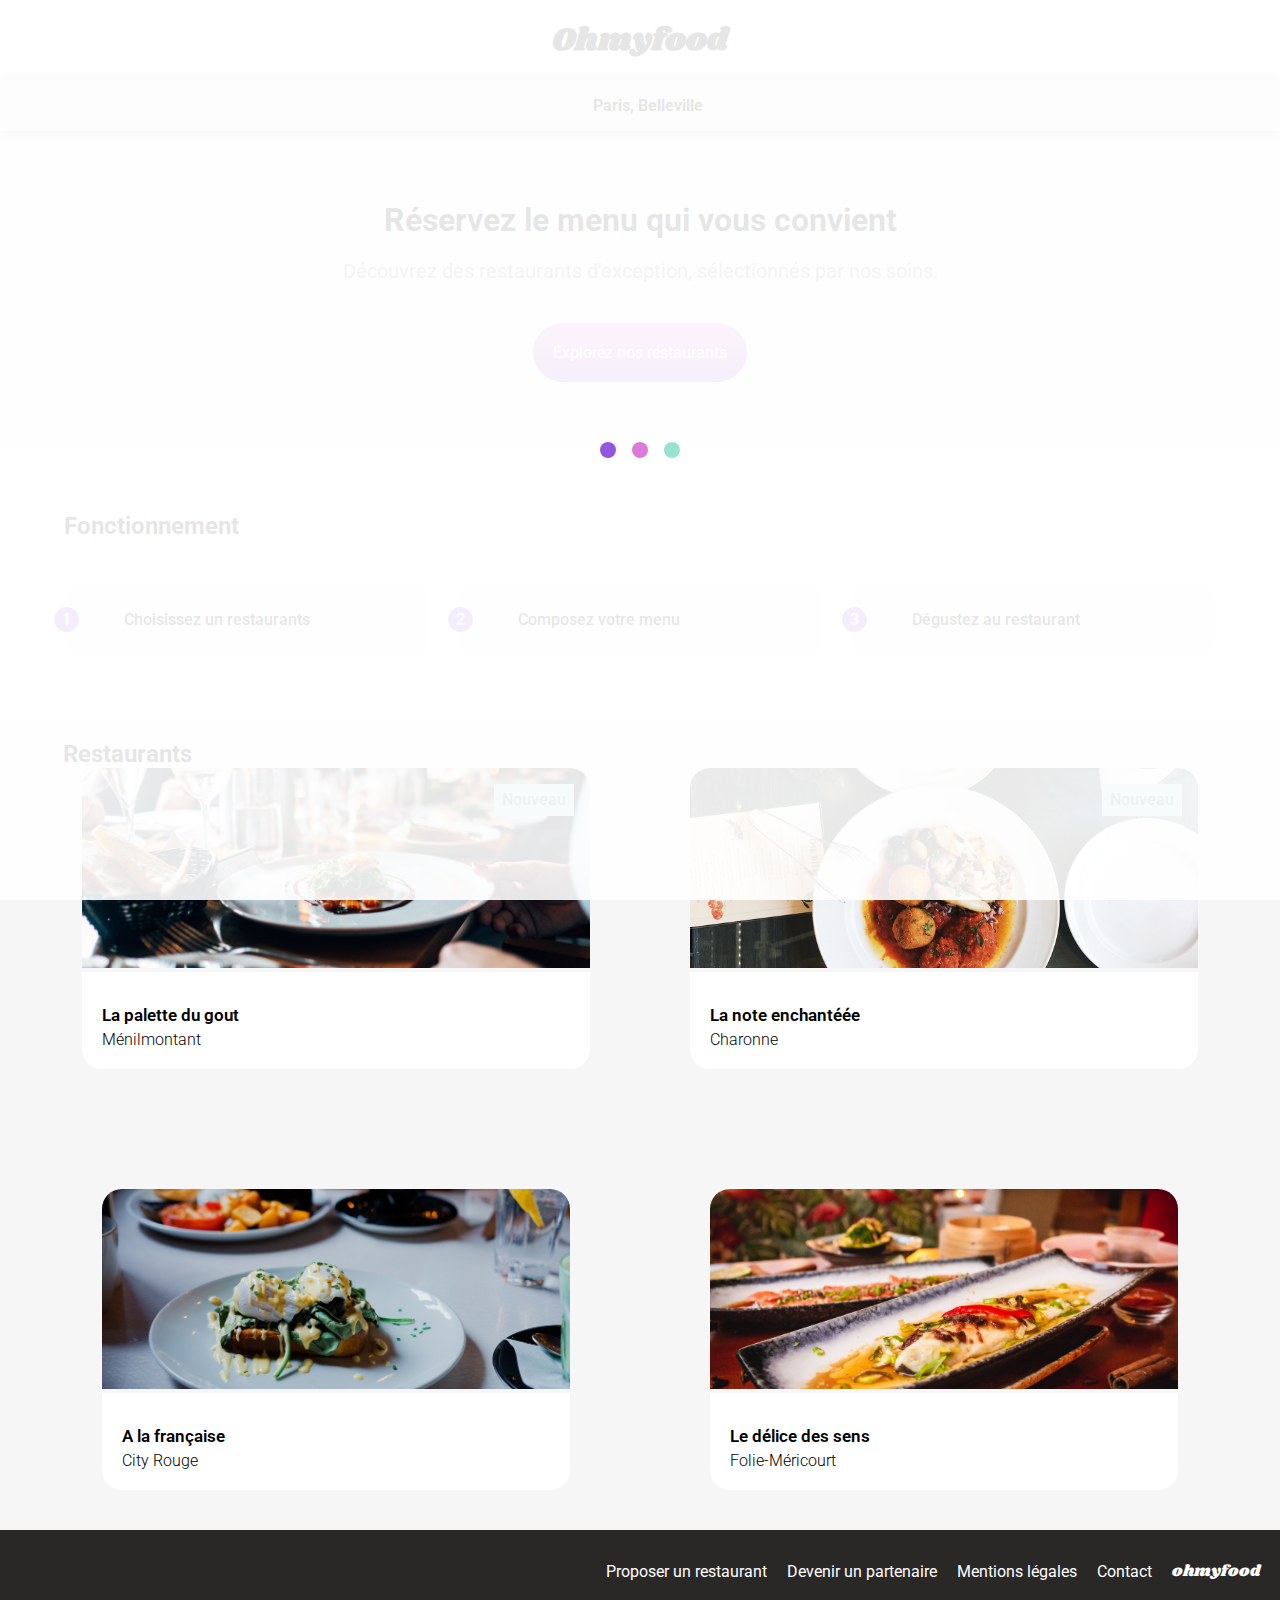
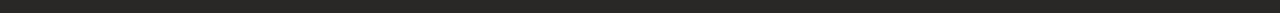
<file: index.html>
<!DOCTYPE html>
<html lang="en">
  <head>
    <meta charset="UTF-8" />
    <meta name="viewport" content="width=device-width, initial-scale=1.0" />
    <title>Document</title>
    <link rel="stylesheet" href="./dart-sass/src/sass/style.css" />
    <link
      rel="stylesheet"
      href="https://cdnjs.cloudflare.com/ajax/libs/font-awesome/6.2.1/css/all.min.css"
      integrity="sha512-MV7K8+y+gLIBoVD59lQIYicR65iaqukzvf/nwasF0nqhPay5w/9lJmVM2hMDcnK1OnMGCdVK+iQrJ7lzPJQd1w=="
      crossorigin="anonymous"
      referrerpolicy="no-referrer"
    />
  </head>

  <body>
    <div class="loader">
      <div class="loader_itemContainer">
        <div class="loader_item loader_item_1"></div>
        <div class="loader_item loader_item_2"></div>
        <div class="loader_item loader_item_3"></div>
      </div>
    </div>

    <div class="main-container">
      <!-- Header -->
      <header class="header">
        <h1 class="header_title">Ohmyfood</h1>
      </header>

      <main>
        <div class="search-bar">
          <i class="fa-lg fa-solid fa-location-dot"></i>
          <p>Paris, Belleville</p>
        </div>
        <!-- Section "food" -->
        <section class="food">
          <h2 class="food_title">Réservez le menu qui vous convient</h2>
          <p>
            Découvrez des restaurants d'exception, sélectionnés par nos soins.
          </p>
          <a class="food_button" href="#restaurant">Explorez nos restaurants</a>
        </section>

        <!--Section"fonctionnement"-->
        <section class="fonctionnement">
          <div>
            <h2>Fonctionnement</h2>
            <div class="fonctionnement_position">
              <div class="fonctionnement_button">
                <div class="fonctionnement_number">
                  <p>1</p>
                </div>
                <div class="fonctionnement_circle">
                  <i
                    class="fonctionnement_icon fa-solid fa-mobile-screen-button"
                  ></i
                  >Choisissez un restaurants
                </div>
              </div>
              <div class="fonctionnement_button">
                <div class="fonctionnement_number">
                  <p>2</p>
                </div>
                <div class="fonctionnement_circle">
                  <i class="fonctionnement_icon fa-solid fa-list-ul"></i
                  >Composez votre menu
                </div>
              </div>
              <div class="fonctionnement_button">
                <div class="fonctionnement_number">
                  <p>3</p>
                </div>
                <div class="fonctionnement_circle">
                  <i class="fonctionnement_icon fa-solid fa-store"></i>Dégustez
                  au restaurant
                </div>
              </div>
            </div>
          </div>
        </section>

        <!--Section "restaurants"-->
        <section class="restaurant" id="restaurant">
          <h2>Restaurants</h2>
          <div class="restaurant_cards">
            <a href="./la%20palette%20du%20goût.html">
              <div class="restaurant_new">
                <span class="restaurant_text">Nouveau</span>
                <img
                  src="./Images/Images-et-textes-Ohmyfood/images/restaurants/jay-wennington-N_Y88TWmGwA-unsplash.jpg"
                  alt="assiete saumon"
                  class="restaurant_cards-size"
                />
                <div class="restaurant_footer-card">
                  <div class="restaurant_footer-text">
                    <h3 class="restaurant_card-title">La palette du gout</h3>
                    <p class="restaurant_card-text">Ménilmontant</p>
                  </div>
                  <div class="restaurant_icons">
                    <i class="fa-regular fa-heart my-heart-empty"></i>
                    <i class="fa-solid fa-heart my-heart-full"></i>
                  </div>
                </div>
              </div>
            </a>
            <a href="./la%20note%20enchantée.html">
              <div class="restaurant_new">
                <span class="restaurant_text">Nouveau</span>
                <img
                  src="./Images/Images-et-textes-Ohmyfood/images/restaurants/stil-u2Lp8tXIcjw-unsplash.jpg"
                  alt="assiete pomme de terre"
                  class="restaurant_cards-size"
                />
                <div class="restaurant_footer-card">
                  <div class="restaurant_footer-text">
                    <h3 class="restaurant_card-title">La note enchantéée</h3>
                    <p class="restaurant_card-text">Charonne</p>
                  </div>
                  <div class="restaurant_icons">
                    <i class="fa-regular fa-heart my-heart-empty"></i>
                    <i class="fa-solid fa-heart my-heart-full"></i>
                  </div>
                </div>
              </div>
            </a>
            <a href="A%20la%20française.html">
              <div class="restaurant">
                <img
                  src="./Images/Images-et-textes-Ohmyfood/images/restaurants/toa-heftiba-DQKerTsQwi0-unsplash.jpg"
                  alt="assiete saumon"
                  class="restaurant_cards-size"
                />
                <div class="restaurant_footer-card">
                  <div class="restaurant_footer-text">
                    <h3 class="restaurant_card-title">A la française</h3>
                    <p class="restaurant_card-text">City Rouge</p>
                  </div>
                  <div class="restaurant_icons">
                    <i class="fa-regular fa-heart my-heart-empty"></i>
                    <i class="fa-solid fa-heart my-heart-full"></i>
                  </div>
                </div>
              </div>
            </a>
            <a href="./le%20délice%20des%20sens.html">
              <div class="restaurant">
                <img
                  src="./Images/Images-et-textes-Ohmyfood/images/restaurants/louis-hansel-shotsoflouis-qNBGVyOCY8Q-unsplash.jpg"
                  alt="assiete saumon"
                  class="restaurant_cards-size"
                />
                <div class="restaurant_footer-card">
                  <div class="restaurant_footer-text">
                    <h3 class="restaurant_card-title">Le délice des sens</h3>
                    <p class="restaurant_card-text">Folie-Méricourt</p>
                  </div>
                  <div class="restaurant_icons">
                    <i class="fa-regular fa-heart my-heart-empty"></i>
                    <i class="fa-solid fa-heart my-heart-full"></i>
                  </div>
                </div>
              </div>
            </a>
          </div>
        </section>
      </main>

      <!--Footer-->
      <footer>
        <div class="footerlist">
          <div class="reverse">
            <div>
              <p class="footerfood">ohmyfood</p>
            </div>
          </div>
          <div class="reverseElements">
            <div>
              <p><i class="fa-solid fa-utensils"></i> Proposer un restaurant</p>
            </div>
            <div>
              <p><i class="fas fa-hands-helping"></i> Devenir un partenaire</p>
            </div>
            <div>
              <p>Mentions légales</p>
            </div>
            <div>
              <p>Contact</p>
            </div>
          </div>
        </div>
      </footer>
    </div>
  </body>
</html>
</file>
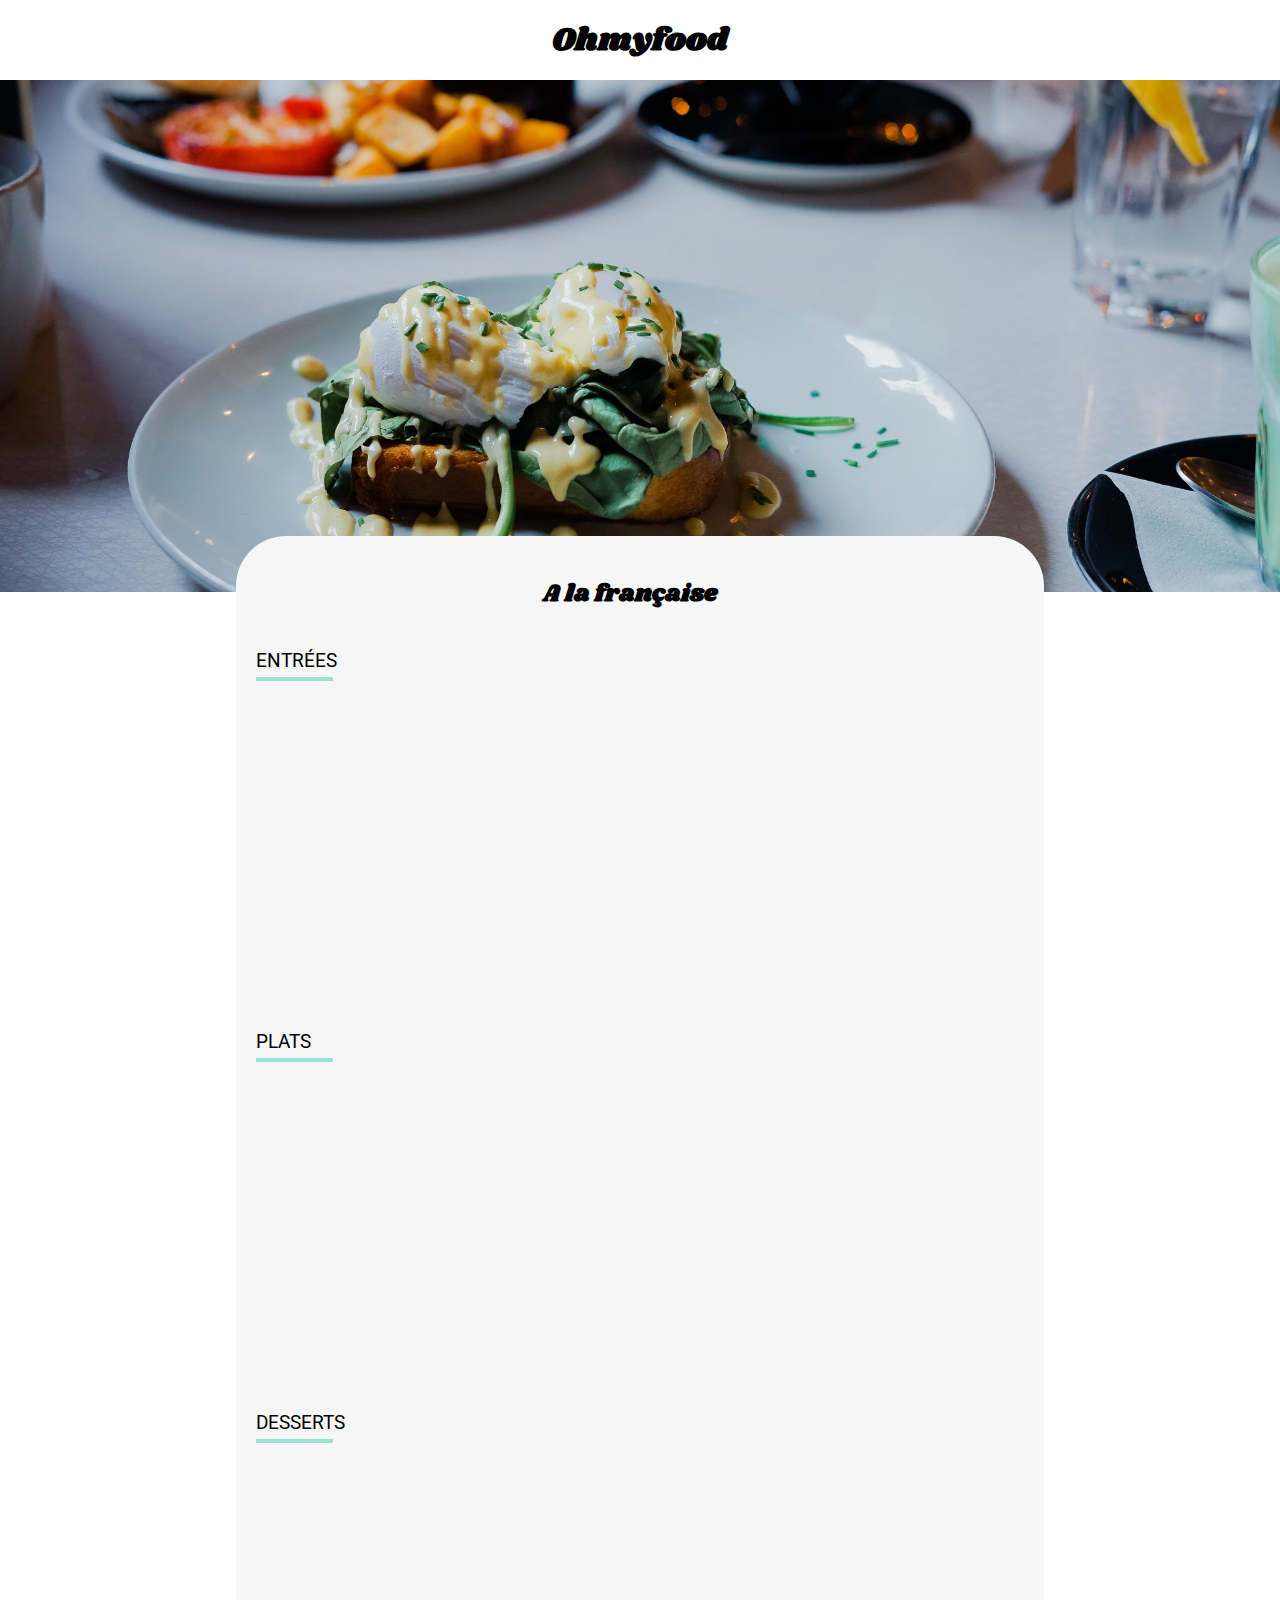
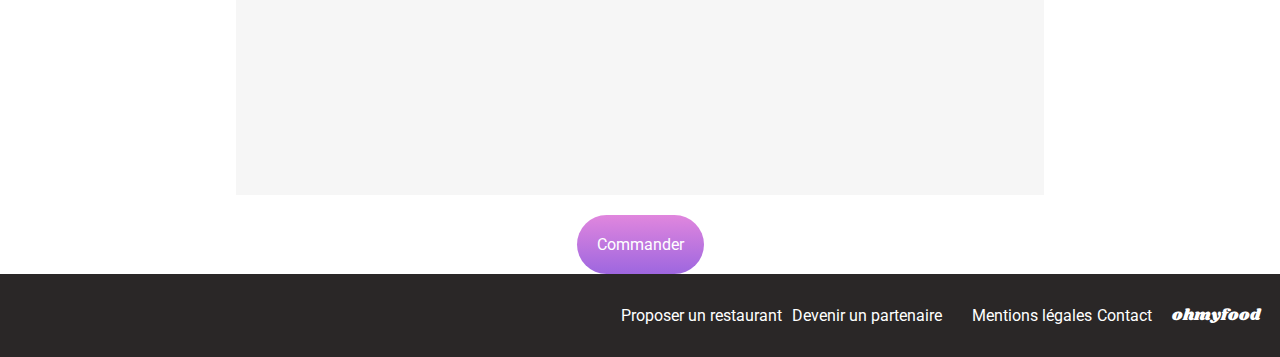
<file: A la française.html>
<!DOCTYPE html>
<html lang="en">
  <head>
    <meta charset="UTF-8" />
    <meta name="viewport" content="width=device-width, initial-scale=1.0" />
    <title>Document</title>
    <link rel="stylesheet" href="./dart-sass/src/sass/style.css" />
    <link
      rel="stylesheet"
      href="https://cdnjs.cloudflare.com/ajax/libs/font-awesome/6.2.1/css/all.min.css"
      integrity="sha512-MV7K8+y+gLIBoVD59lQIYicR65iaqukzvf/nwasF0nqhPay5w/9lJmVM2hMDcnK1OnMGCdVK+iQrJ7lzPJQd1w=="
      crossorigin="anonymous"
      referrerpolicy="no-referrer"
    />
  </head>

  <body>
    <!-- Header -->
    <header class="header header_backArrow">
      <a href="./index.html"><i class="fas fa-arrow-left header_arrow"></i></a>
      <h1 class="header_title">Ohmyfood</h1>
    </header>
    <img
      class="menu_img"
      src="Images/Images-et-textes-Ohmyfood/images/restaurants/toa-heftiba-DQKerTsQwi0-unsplash.jpg"
      alt=""
    />

    <main class="main">
      <section class="menu">
        <div class="menu_background">
          <div class="menu_header">
            <h2 class="menu_title">A la française</h2>
            <div class="restaurant_icons">
              <i class="fa-regular fa-heart my-heart-empty"></i>
              <i class="fa-solid fa-heart my-heart-full"></i>
            </div>
          </div>

          <!-- Section "ENTREES" -->
          <section class="menu_entrees">
            <h3 class="menu_entrees_title">Entrées</h3>
            <div class="menu_card delay-0">
              <div class="menu_card-text">
                <h4>Tartare de poulpe acidulé</h4>
                <p>Aux zestes d'orange</p>
              </div>
              <p>25€</p>
              <div class="menu_card_item_confirmation">
                <div class="menu_card_item_wrapIcon">
                  <i class="menu_card_item_icon fas fa-check"></i>
                </div>
              </div>
            </div>
            <div class="menu_card delay-1">
              <div class="menu_card-text">
                <h4>Velouté de légumes d'antan</h4>
                <p>Carottes, panais, topinambour</p>
              </div>
              <p>35€</p>
              <div class="menu_card_item_confirmation">
                <div class="menu_card_item_wrapIcon">
                  <i class="menu_card_item_icon fas fa-check"></i>
                </div>
              </div>
            </div>
            <div class="menu_card delay-2">
              <div class="menu_card-text">
                <h4>Soupe à l'oignon</h4>
                <p>Revisitée</p>
              </div>
              <p>40€</p>
              <div class="menu_card_item_confirmation">
                <div class="menu_card_item_wrapIcon">
                  <i class="menu_card_item_icon fas fa-check"></i>
                </div>
              </div>
            </div>
          </section>

          <!-- Section "PLATS" -->
          <section class="menu_entrees">
            <h3 class="menu_entrees_title">PLATS</h3>
            <div class="menu_card delay-3">
              <div class="menu_card-text">
                <h4>Coquilles Saint Jacques</h4>
                <p>Accompagnées d'une purée de panais</p>
              </div>
              <p>40€</p>
              <div class="menu_card_item_confirmation">
                <div class="menu_card_item_wrapIcon">
                  <i class="menu_card_item_icon fas fa-check"></i>
                </div>
              </div>
            </div>
            <div class="menu_card delay-4">
              <div class="menu_card-text">
                <h4>Magret de canard</h4>
                <p>Et parmentier de pommes de terre</p>
              </div>
              <p>35€</p>
              <div class="menu_card_item_confirmation">
                <div class="menu_card_item_wrapIcon">
                  <i class="menu_card_item_icon fas fa-check"></i>
                </div>
              </div>
            </div>
            <div class="menu_card delay-5">
              <div class="menu_card-text">
                <h4>Pigeonneau d'Ille-et-Vilaine</h4>
                <p>Sur son lit de gnocchis aux légumes</p>
              </div>
              <p>44€</p>
              <div class="menu_card_item_confirmation">
                <div class="menu_card_item_wrapIcon">
                  <i class="menu_card_item_icon fas fa-check"></i>
                </div>
              </div>
            </div>
          </section>

          <!-- Section "DESSERTS" -->
          <section class="menu_entrees">
            <h3 class="menu_entrees_title">DESSERTS</h3>
            <div class="menu_card delay-6">
              <div class="menu_card-text">
                <h4>Pétales de violettes glacés</h4>
                <p>Et purée de noisettes</p>
              </div>
              <p>18€</p>
              <div class="menu_card_item_confirmation">
                <div class="menu_card_item_wrapIcon">
                  <i class="menu_card_item_icon fas fa-check"></i>
                </div>
              </div>
            </div>
            <div class="menu_card delay-7">
              <div class="menu_card-text">
                <h4>Fondant au chocolat</h4>
                <p>Revsité</p>
              </div>
              <p>22€</p>
              <div class="menu_card_item_confirmation">
                <div class="menu_card_item_wrapIcon">
                  <i class="menu_card_item_icon fas fa-check"></i>
                </div>
              </div>
            </div>
            <div class="menu_card delay-8">
              <div class="menu_card-text">
                <h4>Millefeuille croustillant</h4>
                <p>Myrtilles et pâte d'amande</p>
              </div>
              <p>23€</p>
              <div class="menu_card_item_confirmation">
                <div class="menu_card_item_wrapIcon">
                  <i class="menu_card_item_icon fas fa-check"></i>
                </div>
              </div>
            </div>
          </section>
        </div>
      </section>
      <div class="button_restaurant">
        <a class="food_button" href="#">Commander</a>
      </div>
    </main>

    <!--Footer-->
    <footer>
      <div class="footerlist">
        <article>
          <p class="footerfood">ohmyfood</p>
        </article>
        <div class="footerreverse">
          <div class="footerrestaurant">
            <article class="footerespace">
              <i class="fa-solid fa-utensils"></i>
              <p>Proposer un restaurant</p>
            </article>
            <article class="footerespace">
              <i class="fas fa-hands-helping"></i>
              <p>Devenir un partenaire</p>
            </article>
          </div>
          <div class="footerrestaurant">
            <article class="footerespace">
              <p>Mentions légales</p>
            </article>
            <article class="footerespace">
              <p>Contact</p>
            </article>
          </div>
        </div>
      </div>
    </footer>
  </body>
</html>
</file>
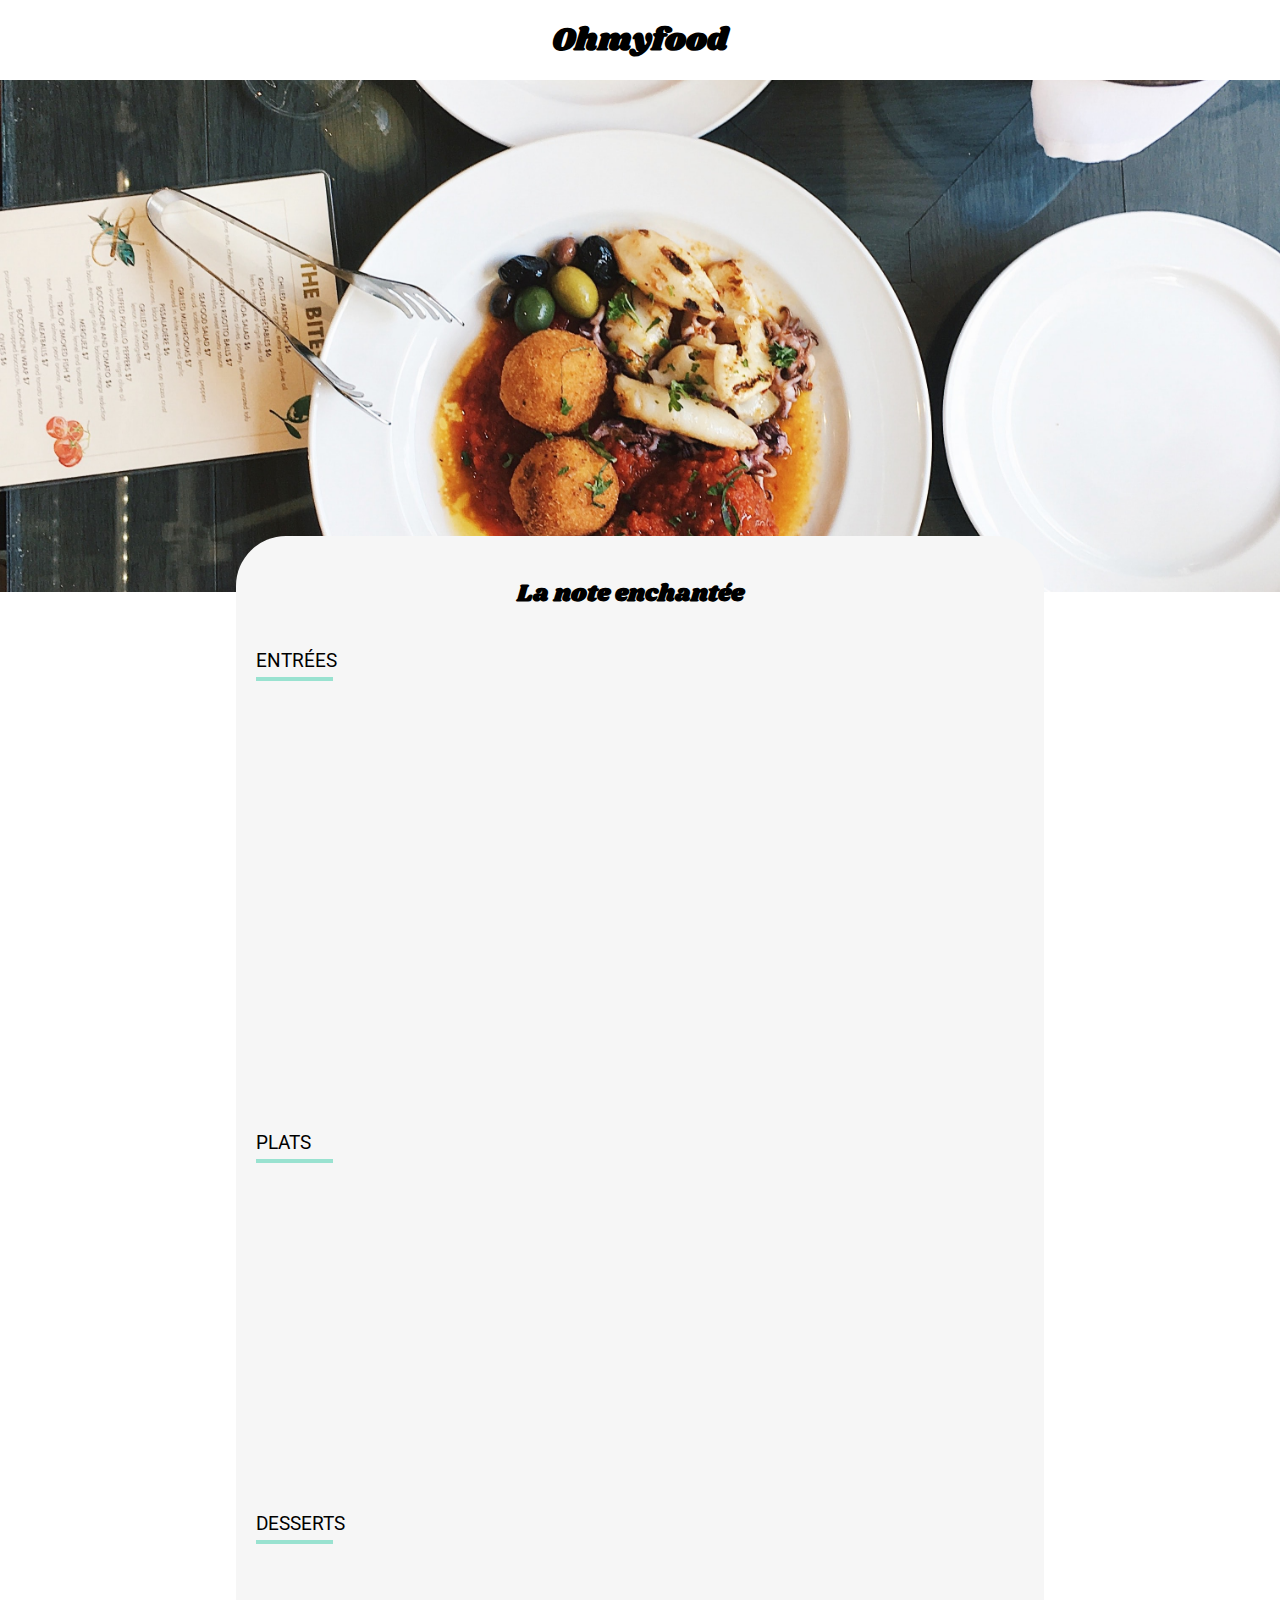
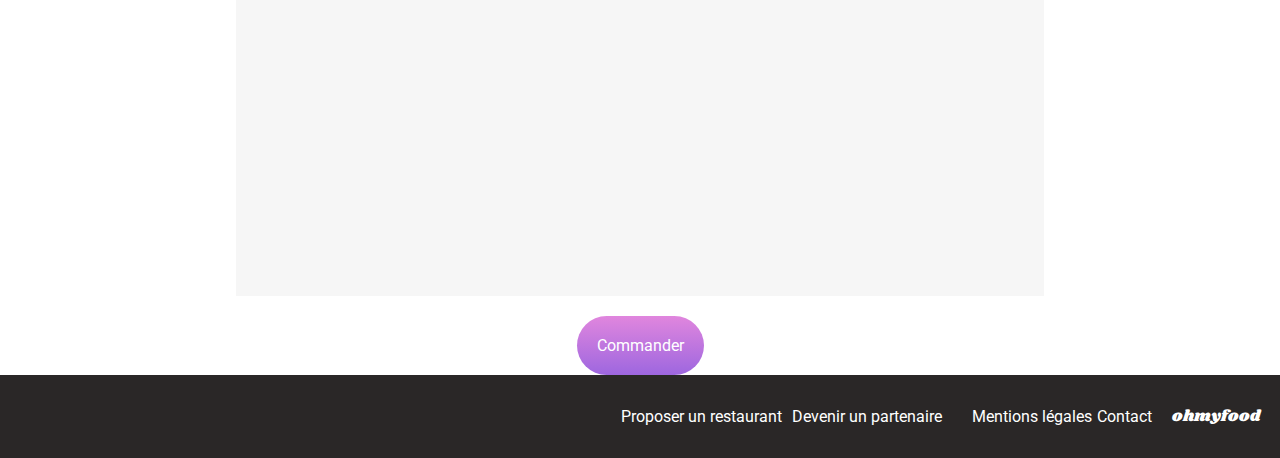
<file: la note enchantée.html>
<!DOCTYPE html>
<html lang="en">
  <head>
    <meta charset="UTF-8" />
    <meta name="viewport" content="width=device-width, initial-scale=1.0" />
    <title>Document</title>
    <link rel="stylesheet" href="./dart-sass/src/sass/style.css" />
    <link
      rel="stylesheet"
      href="https://cdnjs.cloudflare.com/ajax/libs/font-awesome/6.2.1/css/all.min.css"
      integrity="sha512-MV7K8+y+gLIBoVD59lQIYicR65iaqukzvf/nwasF0nqhPay5w/9lJmVM2hMDcnK1OnMGCdVK+iQrJ7lzPJQd1w=="
      crossorigin="anonymous"
      referrerpolicy="no-referrer"
    />
  </head>

  <body>
    <!-- Header -->
    <header class="header header_backArrow">
      <a href="./index.html"><i class="fas fa-arrow-left header_arrow"></i></a>
      <h1 class="header_title">Ohmyfood</h1>
    </header>
    <img
      class="menu_img"
      src="Images/Images-et-textes-Ohmyfood/images/restaurants/stil-u2Lp8tXIcjw-unsplash.jpg"
      alt=""
    />

    <main class="main">
      <section class="menu">
        <div class="menu_background">
          <div class="menu_header">
            <h2 class="menu_title">La note enchantée</h2>
            <div class="restaurant_icons">
              <i class="fa-regular fa-heart my-heart-empty"></i>
              <i class="fa-solid fa-heart my-heart-full"></i>
            </div>
          </div>

          <!-- Section "ENTREES" -->
          <section class="menu_entrees">
            <h3 class="menu_entrees_title">Entrées</h3>
            <div class="menu_card delay-0">
              <div class="menu_card-text">
                <h4>Ravioles de foies gras</h4>
                <p>Accompagnées de leur crème à la truffe</p>
              </div>
              <p>25€</p>
              <div class="menu_card_item_confirmation">
                <div class="menu_card_item_wrapIcon">
                  <i class="menu_card_item_icon fas fa-check"></i>
                </div>
              </div>
            </div>
            <div class="menu_card delay-1">
              <div class="menu_card-text">
                <h4>Caviar osciètre</h4>
                <p>Sur blini à la farine de blé noir</p>
              </div>
              <p>35€</p>
              <div class="menu_card_item_confirmation">
                <div class="menu_card_item_wrapIcon">
                  <i class="menu_card_item_icon fas fa-check"></i>
                </div>
              </div>
            </div>
            <div class="menu_card delay-2">
              <div class="menu_card-text">
                <h4>Homard et espuma de potiron</h4>
                <p>Marinés aux zestes d'orange</p>
              </div>
              <p>20€</p>
              <div class="menu_card_item_confirmation">
                <div class="menu_card_item_wrapIcon">
                  <i class="menu_card_item_icon fas fa-check"></i>
                </div>
              </div>
            </div>
            <div class="menu_card delay-0">
              <div class="menu_card-text">
                <h4>Foie gras de canard cuit entier</h4>
                <p>Confiture de figue et paisn tosté</p>
              </div>
              <p>35€</p>
              <div class="menu_card_item_confirmation">
                <div class="menu_card_item_wrapIcon">
                  <i class="menu_card_item_icon fas fa-check"></i>
                </div>
              </div>
            </div>
          </section>

          <!-- Section "PLATS" -->
          <section class="menu_entrees">
            <h3 class="menu_entrees_title">PLATS</h3>
            <div class="menu_card delay-3">
              <div class="menu_card-text">
                <h4>Noix de coquiles Saint Jacques</h4>
                <p>Sur lit de purée de céléri-rave</p>
              </div>
              <p>40€</p>
              <div class="menu_card_item_confirmation">
                <div class="menu_card_item_wrapIcon">
                  <i class="menu_card_item_icon fas fa-check"></i>
                </div>
              </div>
            </div>
            <div class="menu_card delay-4">
              <div class="menu_card-text">
                <h4>Langoustine pôelée</h4>
                <p>Purée de patate douce</p>
              </div>
              <p>35€</p>
              <div class="menu_card_item_confirmation">
                <div class="menu_card_item_wrapIcon">
                  <i class="menu_card_item_icon fas fa-check"></i>
                </div>
              </div>
            </div>
            <div class="menu_card delay-5">
              <div class="menu_card-text">
                <h4>Mijoté de queue de boeuf</h4>
                <p>Et riz sauvage aux zestes de citron</p>
              </div>
              <p>45€</p>
              <div class="menu_card_item_confirmation">
                <div class="menu_card_item_wrapIcon">
                  <i class="menu_card_item_icon fas fa-check"></i>
                </div>
              </div>
            </div>
          </section>

          <!-- Section "DESSERTS" -->
          <section class="menu_entrees">
            <h3 class="menu_entrees_title">DESSERTS</h3>
            <div class="menu_card delay-6">
              <div class="menu_card-text">
                <h4>Macarron noisette et chocolat</h4>
                <p>Glace au caramel brun et sel de Guérande</p>
              </div>
              <p>18€</p>
              <div class="menu_card_item_confirmation">
                <div class="menu_card_item_wrapIcon">
                  <i class="menu_card_item_icon fas fa-check"></i>
                </div>
              </div>
            </div>
            <div class="menu_card delay-7">
              <div class="menu_card-text">
                <h4>Baba au rhu revisité</h4>
                <p>Avec son colis de citron</p>
              </div>
              <p>22€</p>
              <div class="menu_card_item_confirmation">
                <div class="menu_card_item_wrapIcon">
                  <i class="menu_card_item_icon fas fa-check"></i>
                </div>
              </div>
            </div>
            <div class="menu_card delay-8">
              <div class="menu_card-text">
                <h4>Tarte au citron meringuée</h4>
                <p>Déstructurée</p>
              </div>
              <p>23€</p>
              <div class="menu_card_item_confirmation">
                <div class="menu_card_item_wrapIcon">
                  <i class="menu_card_item_icon fas fa-check"></i>
                </div>
              </div>
            </div>
          </section>
        </div>
      </section>
      <div class="button_restaurant">
        <a class="food_button" href="#">Commander</a>
      </div>
    </main>

    <!--Footer-->
    <footer>
      <div class="footerlist">
        <article>
          <p class="footerfood">ohmyfood</p>
        </article>
        <div class="footerreverse">
          <div class="footerrestaurant">
            <article class="footerespace">
              <i class="fa-solid fa-utensils"></i>
              <p>Proposer un restaurant</p>
            </article>
            <article class="footerespace">
              <i class="fas fa-hands-helping"></i>
              <p>Devenir un partenaire</p>
            </article>
          </div>
          <div class="footerrestaurant">
            <article class="footerespace">
              <p>Mentions légales</p>
            </article>
            <article class="footerespace">
              <p>Contact</p>
            </article>
          </div>
        </div>
      </div>
    </footer>
  </body>
</html>
</file>
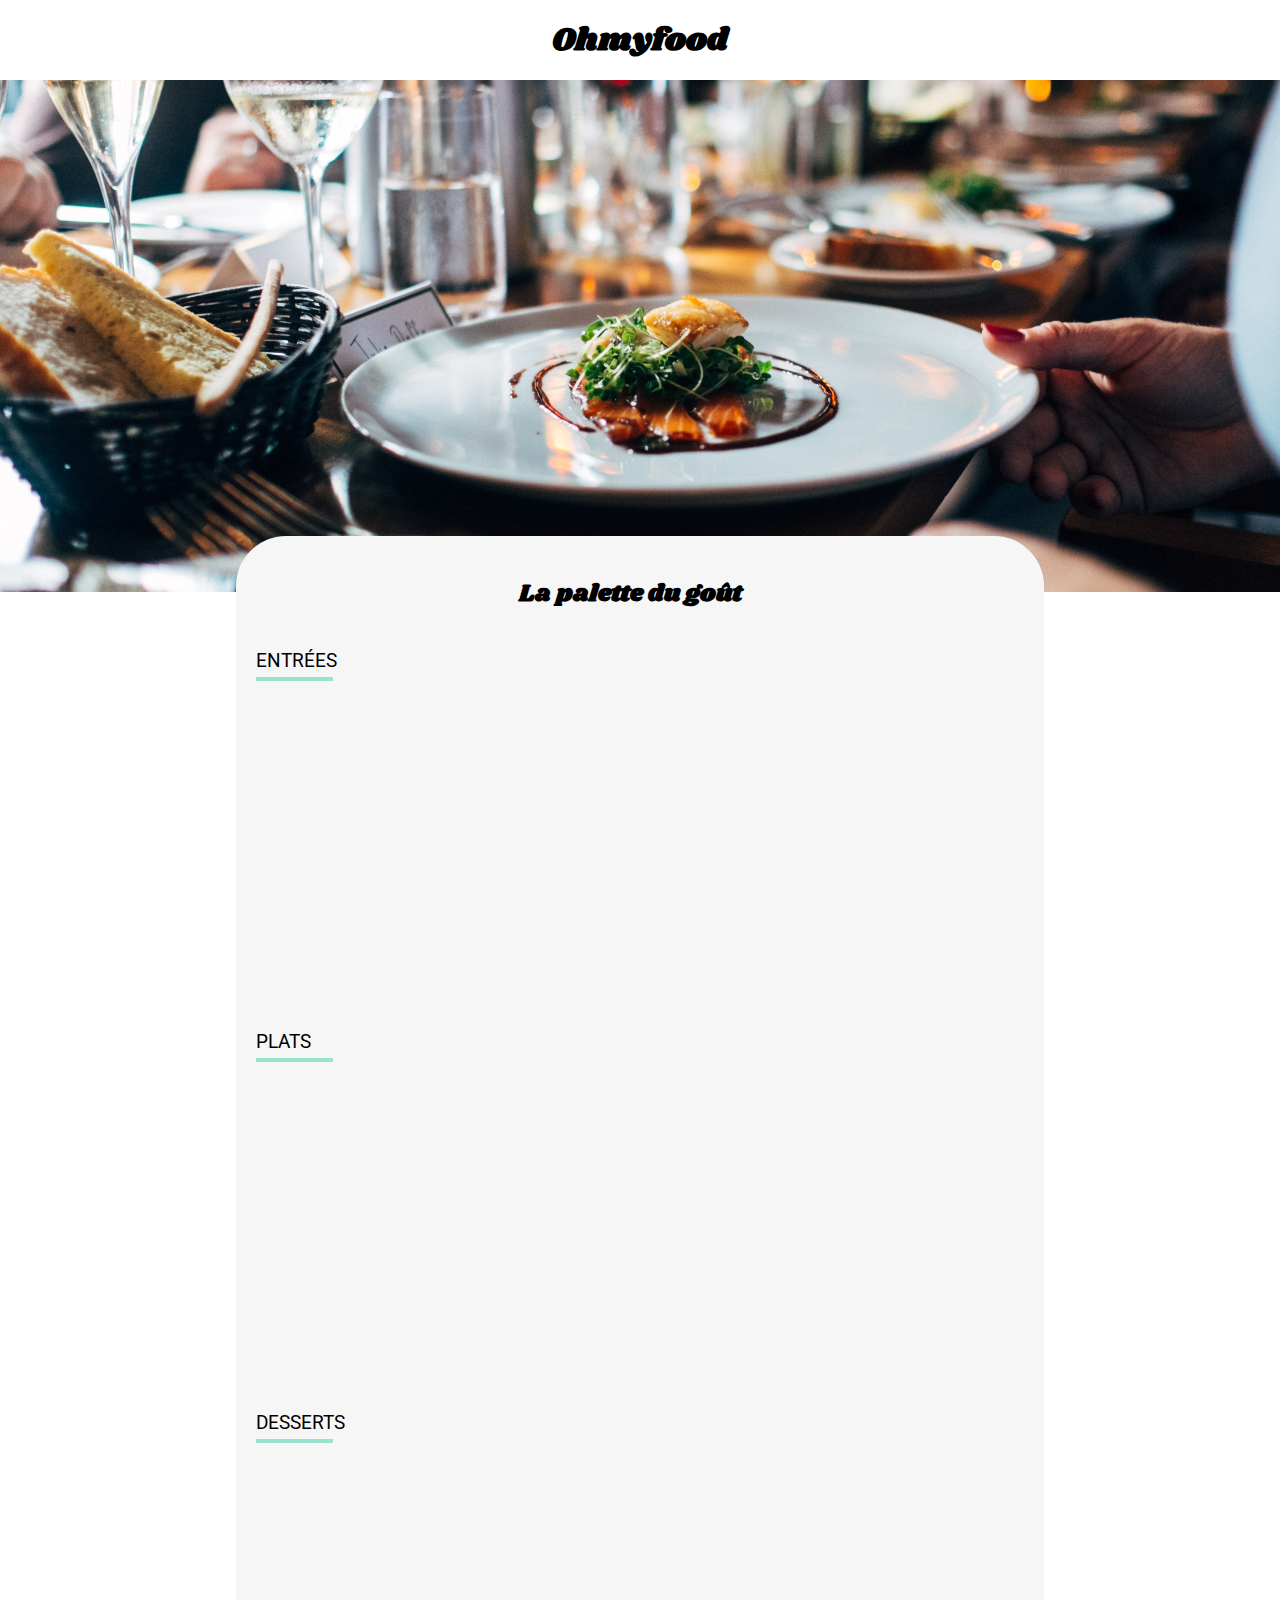
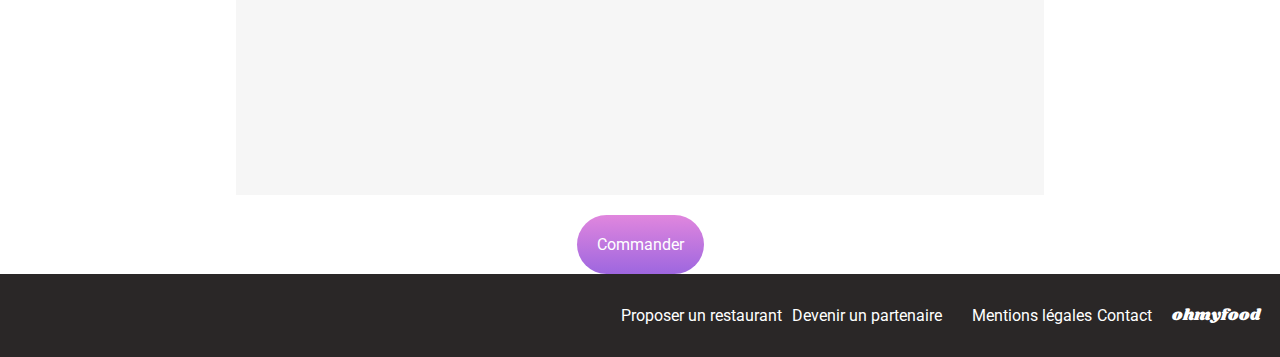
<file: la palette du goût.html>
<!DOCTYPE html>
<html lang="en">
  <head>
    <meta charset="UTF-8" />
    <meta name="viewport" content="width=device-width, initial-scale=1.0" />
    <title>Document</title>
    <link rel="stylesheet" href="./dart-sass/src/sass/style.css" />
    <link
      rel="stylesheet"
      href="https://cdnjs.cloudflare.com/ajax/libs/font-awesome/6.2.1/css/all.min.css"
      integrity="sha512-MV7K8+y+gLIBoVD59lQIYicR65iaqukzvf/nwasF0nqhPay5w/9lJmVM2hMDcnK1OnMGCdVK+iQrJ7lzPJQd1w=="
      crossorigin="anonymous"
      referrerpolicy="no-referrer"
    />
  </head>

  <body>
    <!-- Header -->
    <header class="header header_backArrow">
      <a href="./index.html"><i class="fas fa-arrow-left header_arrow"></i></a>
      <h1 class="header_title">Ohmyfood</h1>
    </header>
    <img
      class="menu_img"
      src="Images/Images-et-textes-Ohmyfood/images/restaurants/jay-wennington-N_Y88TWmGwA-unsplash.jpg"
      alt=""
    />

    <main class="main">
      <section class="menu">
        <div class="menu_background">
          <div class="menu_header">
            <h2 class="menu_title">La palette du goût</h2>
            <div class="restaurant_icons">
              <i class="fa-regular fa-heart my-heart-empty"></i>
              <i class="fa-solid fa-heart my-heart-full"></i>
            </div>
          </div>

          <!-- Section "ENTREES" -->
          <section class="menu_entrees">
            <h3 class="menu_entrees_title">Entrées</h3>
            <div class="menu_card delay-0">
              <div class="menu_card-text">
                <h4>Fricassé d'escagorts</h4>
                <p>Au piment d'Espelette</p>
              </div>
              <p>25€</p>
              <div class="menu_card_item_confirmation">
                <div class="menu_card_item_wrapIcon">
                  <i class="menu_card_item_icon fas fa-check"></i>
                </div>
              </div>
            </div>
            <div class="menu_card delay-1">
              <div class="menu_card-text">
                <h4>Foie gras de canard mi-cuit</h4>
                <p>Et ses copeaux detruffe noire</p>
              </div>
              <p>35€</p>
              <div class="menu_card_item_confirmation">
                <div class="menu_card_item_wrapIcon">
                  <i class="menu_card_item_icon fas fa-check"></i>
                </div>
              </div>
            </div>
            <div class="menu_card delay-2">
              <div class="menu_card-text">
                <h4>Oeuf au plat</h4>
                <p>Assaisonné à la truffe sur lit de caviar</p>
              </div>
              <p>20€</p>
              <div class="menu_card_item_confirmation">
                <div class="menu_card_item_wrapIcon">
                  <i class="menu_card_item_icon fas fa-check"></i>
                </div>
              </div>
            </div>
          </section>

          <!-- Section "PLATS" -->
          <section class="menu_entrees">
            <h3 class="menu_entrees_title">PLATS</h3>
            <div class="menu_card delay-3">
              <div class="menu_card-text">
                <h4>Filet de boeuf aux herbes</h4>
                <p>Accompagné de sa ribambelles de légumes</p>
              </div>
              <p>40€</p>
              <div class="menu_card_item_confirmation">
                <div class="menu_card_item_wrapIcon">
                  <i class="menu_card_item_icon fas fa-check"></i>
                </div>
              </div>
            </div>
            <div class="menu_card delay-4">
              <div class="menu_card-text">
                <h4>Parmentier de queue de boeuf</h4>
                <p>A la truffe noire sur sa purée de panais</p>
              </div>
              <p>35€</p>
              <div class="menu_card_item_confirmation">
                <div class="menu_card_item_wrapIcon">
                  <i class="menu_card_item_icon fas fa-check"></i>
                </div>
              </div>
            </div>
            <div class="menu_card delay-5">
              <div class="menu_card-text">
                <h4>Filet de turbot</h4>
                <p>Aux agrumes</p>
              </div>
              <p>44€</p>
              <div class="menu_card_item_confirmation">
                <div class="menu_card_item_wrapIcon">
                  <i class="menu_card_item_icon fas fa-check"></i>
                </div>
              </div>
            </div>
          </section>

          <!-- Section "DESSERTS" -->
          <section class="menu_entrees">
            <h3 class="menu_entrees_title">DESSERTS</h3>
            <div class="menu_card delay-6">
              <div class="menu_card-text">
                <h4>Paris-Brest</h4>
                <p>Revisité</p>
              </div>
              <p>18€</p>
              <div class="menu_card_item_confirmation">
                <div class="menu_card_item_wrapIcon">
                  <i class="menu_card_item_icon fas fa-check"></i>
                </div>
              </div>
            </div>
            <div class="menu_card delay-7">
              <div class="menu_card-text">
                <h4>Macaron au chocolat d'exception</h4>
                <p>Et glace à la vanille de Madagascar</p>
              </div>
              <p>22€</p>
              <div class="menu_card_item_confirmation">
                <div class="menu_card_item_wrapIcon">
                  <i class="menu_card_item_icon fas fa-check"></i>
                </div>
              </div>
            </div>
            <div class="menu_card delay-8">
              <div class="menu_card-text">
                <h4>Mousse au chocolat</h4>
                <p>Au piment d'Espelette et à la truffe noire</p>
              </div>
              <p>23€</p>
              <div class="menu_card_item_confirmation">
                <div class="menu_card_item_wrapIcon">
                  <i class="menu_card_item_icon fas fa-check"></i>
                </div>
              </div>
            </div>
          </section>
        </div>
      </section>
      <div class="button_restaurant">
        <a class="food_button" href="#">Commander</a>
      </div>
    </main>

    <!--Footer-->
    <footer>
      <div class="footerlist">
        <article>
          <p class="footerfood">ohmyfood</p>
        </article>
        <div class="footerreverse">
          <div class="footerrestaurant">
            <article class="footerespace">
              <i class="fa-solid fa-utensils"></i>
              <p>Proposer un restaurant</p>
            </article>
            <article class="footerespace">
              <i class="fas fa-hands-helping"></i>
              <p>Devenir un partenaire</p>
            </article>
          </div>
          <div class="footerrestaurant">
            <article class="footerespace">
              <p>Mentions légales</p>
            </article>
            <article class="footerespace">
              <p>Contact</p>
            </article>
          </div>
        </div>
      </div>
    </footer>
  </body>
</html>
</file>
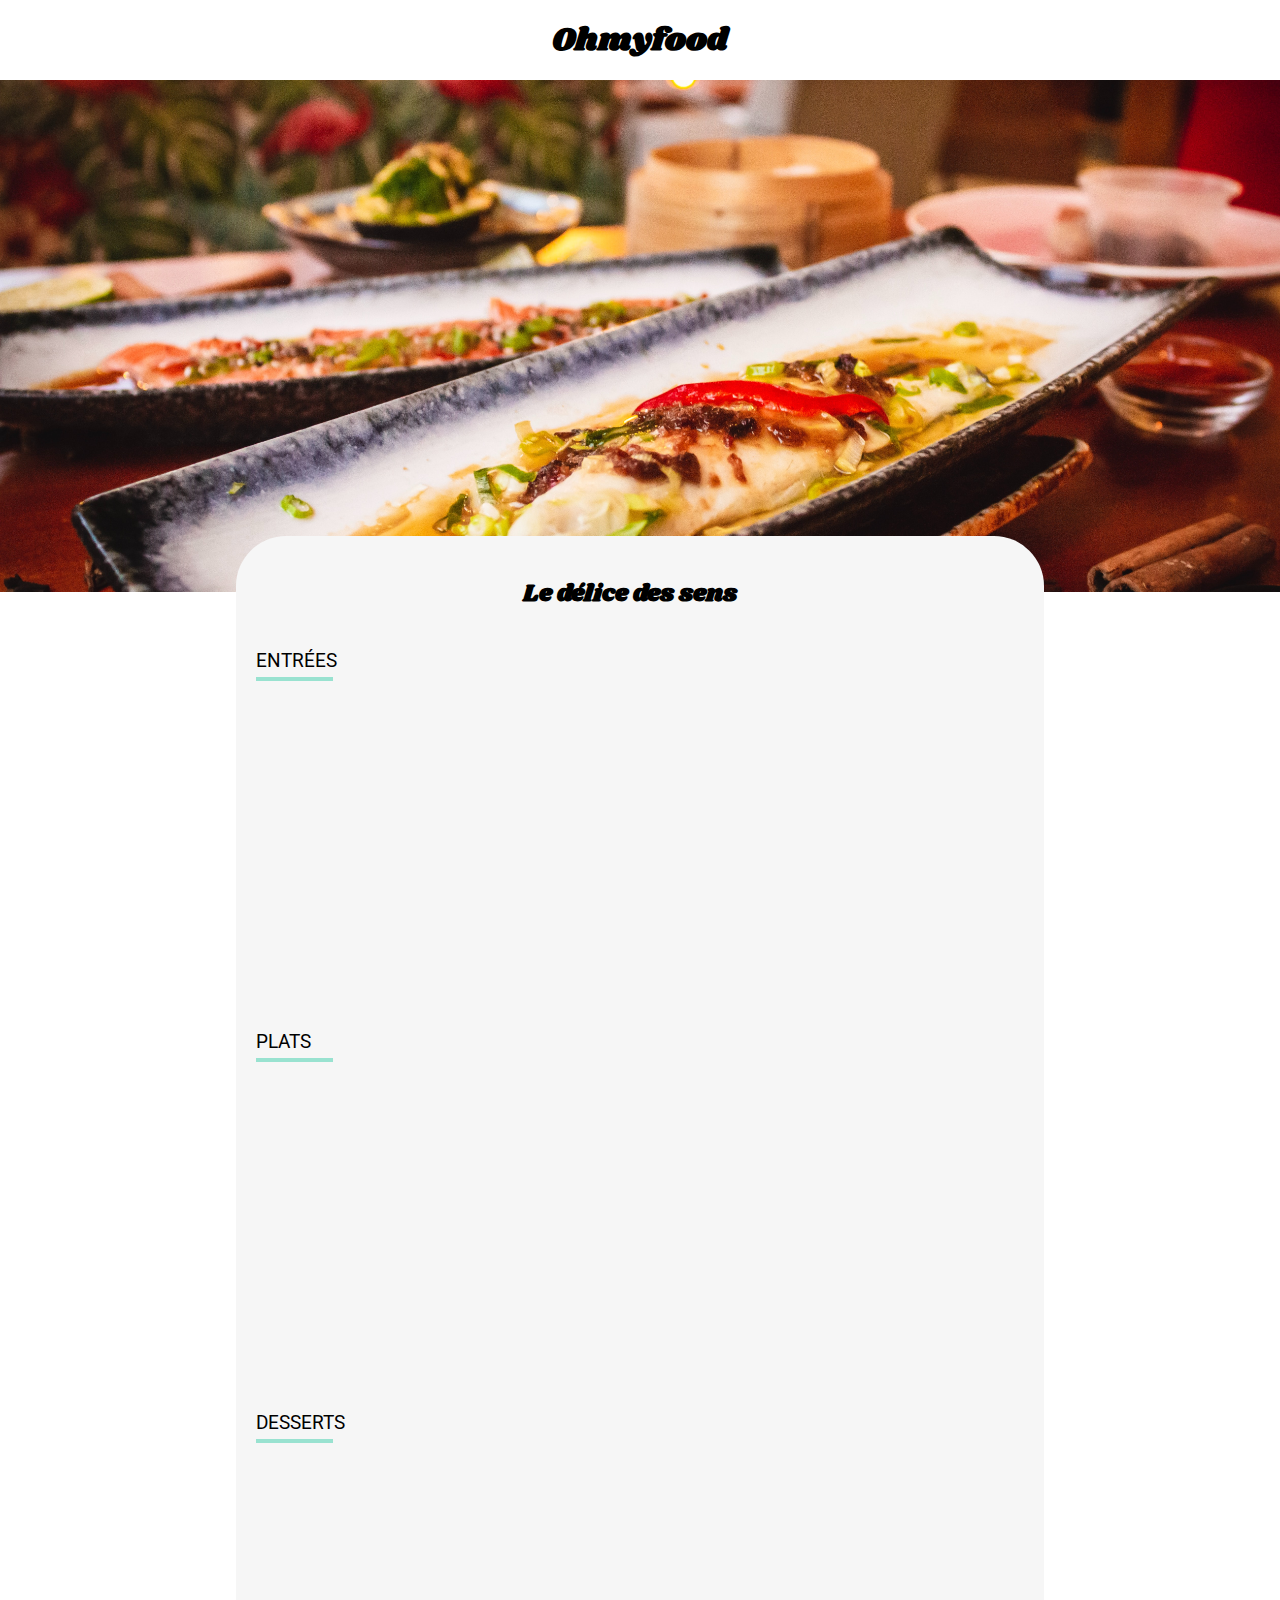
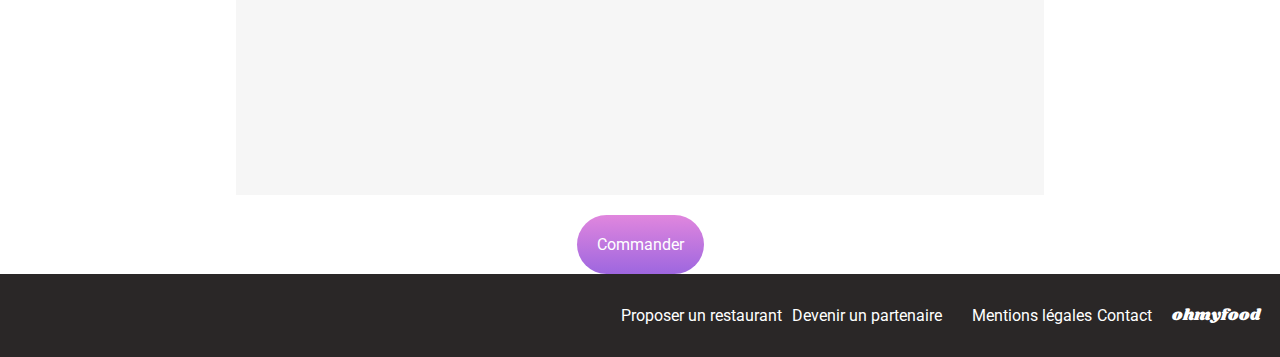
<file: le délice des sens.html>
<!DOCTYPE html>
<html lang="en">
  <head>
    <meta charset="UTF-8" />
    <meta name="viewport" content="width=device-width, initial-scale=1.0" />
    <title>Document</title>
    <link rel="stylesheet" href="./dart-sass/src/sass/style.css" />
    <link
      rel="stylesheet"
      href="https://cdnjs.cloudflare.com/ajax/libs/font-awesome/6.2.1/css/all.min.css"
      integrity="sha512-MV7K8+y+gLIBoVD59lQIYicR65iaqukzvf/nwasF0nqhPay5w/9lJmVM2hMDcnK1OnMGCdVK+iQrJ7lzPJQd1w=="
      crossorigin="anonymous"
      referrerpolicy="no-referrer"
    />
  </head>

  <body>
    <!-- Header -->
    <header class="header header_backArrow">
      <a href="./index.html"><i class="fas fa-arrow-left header_arrow"></i></a>
      <h1 class="header_title">Ohmyfood</h1>
    </header>
    <img
      class="menu_img"
      src="Images/Images-et-textes-Ohmyfood/images/restaurants/louis-hansel-shotsoflouis-qNBGVyOCY8Q-unsplash.jpg"
      alt=""
    />

    <main class="main">
      <section class="menu">
        <div class="menu_background">
          <div class="menu_header">
            <h2 class="menu_title">Le délice des sens</h2>
            <div class="restaurant_icons">
              <i class="fa-regular fa-heart my-heart-empty"></i>
              <i class="fa-solid fa-heart my-heart-full"></i>
            </div>
          </div>

          <!-- Section "ENTREES" -->
          <section class="menu_entrees">
            <h3 class="menu_entrees_title">Entrées</h3>
            <div class="menu_card delay-0">
              <div class="menu_card-text">
                <h4>Tartare de thon</h4>
                <p>Assaisonné au yuzu</p>
              </div>
              <p>25€</p>
              <div class="menu_card_item_confirmation">
                <div class="menu_card_item_wrapIcon">
                  <i class="menu_card_item_icon fas fa-check"></i>
                </div>
              </div>
            </div>
            <div class="menu_card delay-1">
              <div class="menu_card-text">
                <h4>Bouché de homard croustillant</h4>
                <p>Et sa farandole de petit légumes</p>
              </div>
              <p>35€</p>
              <div class="menu_card_item_confirmation">
                <div class="menu_card_item_wrapIcon">
                  <i class="menu_card_item_icon fas fa-check"></i>
                </div>
              </div>
            </div>
            <div class="menu_card delay-2">
              <div class="menu_card-text">
                <h4>Poulet rôti aux herbes de Province</h4>
                <p>Et sa crême de truffe</p>
              </div>
              <p>40€</p>
              <div class="menu_card_item_confirmation">
                <div class="menu_card_item_wrapIcon">
                  <i class="menu_card_item_icon fas fa-check"></i>
                </div>
              </div>
            </div>
          </section>

          <!-- Section "PLATS" -->
          <section class="menu_entrees">
            <h3 class="menu_entrees_title">PLATS</h3>
            <div class="menu_card delay-3">
              <div class="menu_card-text">
                <h4>Poulet rôti aux herbes de Province</h4>
                <p>Et sa crême de truffe</p>
              </div>
              <p>40€</p>
              <div class="menu_card_item_confirmation">
                <div class="menu_card_item_wrapIcon">
                  <i class="menu_card_item_icon fas fa-check"></i>
                </div>
              </div>
            </div>
            <div class="menu_card delay-4">
              <div class="menu_card-text">
                <h4>Langoustine rôtie</h4>
                <p>Et ses légumes de saison</p>
              </div>
              <p>35€</p>
              <div class="menu_card_item_confirmation">
                <div class="menu_card_item_wrapIcon">
                  <i class="menu_card_item_icon fas fa-check"></i>
                </div>
              </div>
            </div>
            <div class="menu_card delay-5">
              <div class="menu_card-text">
                <h4>Côte de boeuf Angus</h4>
                <p>Et sa purée de panais</p>
              </div>
              <p>44€</p>
              <div class="menu_card_item_confirmation">
                <div class="menu_card_item_wrapIcon">
                  <i class="menu_card_item_icon fas fa-check"></i>
                </div>
              </div>
            </div>
          </section>

          <!-- Section "DESSERTS" -->
          <section class="menu_entrees">
            <h3 class="menu_entrees_title">DESSERTS</h3>
            <div class="menu_card delay-6">
              <div class="menu_card-text">
                <h4>Farandole de deserts</h4>
                <p>Du chef</p>
              </div>
              <p>18€</p>
              <div class="menu_card_item_confirmation">
                <div class="menu_card_item_wrapIcon">
                  <i class="menu_card_item_icon fas fa-check"></i>
                </div>
              </div>
            </div>
            <div class="menu_card delay-7">
              <div class="menu_card-text">
                <h4>Crème brûlée</h4>
                <p>Revsitée</p>
              </div>
              <p>22€</p>
              <div class="menu_card_item_confirmation">
                <div class="menu_card_item_wrapIcon">
                  <i class="menu_card_item_icon fas fa-check"></i>
                </div>
              </div>
            </div>
            <div class="menu_card delay-8">
              <div class="menu_card-text">
                <h4>Tiramisu</h4>
                <p>A la noisette</p>
              </div>
              <p>23€</p>
              <div class="menu_card_item_confirmation">
                <div class="menu_card_item_wrapIcon">
                  <i class="menu_card_item_icon fas fa-check"></i>
                </div>
              </div>
            </div>
          </section>
        </div>
      </section>
      <div class="button_restaurant">
        <a class="food_button" href="#">Commander</a>
      </div>
    </main>

    <!--Footer-->
    <footer>
      <div class="footerlist">
        <article>
          <p class="footerfood">ohmyfood</p>
        </article>
        <div class="footerreverse">
          <div class="footerrestaurant">
            <article class="footerespace">
              <i class="fa-solid fa-utensils"></i>
              <p>Proposer un restaurant</p>
            </article>
            <article class="footerespace">
              <i class="fas fa-hands-helping"></i>
              <p>Devenir un partenaire</p>
            </article>
          </div>
          <div class="footerrestaurant">
            <article class="footerespace">
              <p>Mentions légales</p>
            </article>
            <article class="footerespace">
              <p>Contact</p>
            </article>
          </div>
        </div>
      </div>
    </footer>
  </body>
</html>
</file>
<file: dart-sass/src/sass/style.css>
@import url("https://fonts.googleapis.com/css2?family=Roboto:wght@100;300;400;500;700;900&family=Shrikhand&display=swap");
.button_restaurant {
  display: flex;
  width: 100%;
  justify-content: center;
}

.header_backArrow {
  position: relative;
}
.header_arrow {
  position: absolute;
  left: 8px;
  height: 8px;
  width: 8px;
  top: 50%;
  color: black;
}

.menu {
  padding: 20px;
  border-radius: 50px 50px 0 0;
  margin-top: -60px;
  z-index: 1;
  position: relative;
  background-color: #f6f6f6;
}
@media (min-width: 768px) {
  .menu {
    max-width: 60%;
    margin: -60px auto 0 auto;
  }
}
.menu_img {
  max-width: 100%;
  max-height: 32rem;
  width: 100%;
  -o-object-fit: cover;
     object-fit: cover;
}
.menu_title {
  font-family: "Shrikhand", "cursive";
  flex: 1;
}
@media (min-width: 768px) {
  .menu_title {
    flex: none;
  }
}
.menu_header {
  display: flex;
  align-items: center;
}
@media (min-width: 768px) {
  .menu_header {
    justify-content: center;
    gap: 20px;
  }
}
.menu_card {
  display: flex;
  background-color: white;
  padding: 15px;
  border-radius: 15px;
  animation: itemAppear 0.6s;
  animation-timing-function: cubic-bezier(0.5, 1.58, 0.34, 0.82);
  animation-fill-mode: both;
  transform: scale(0);
  overflow: hidden;
}
.menu_card-text {
  display: flex;
  flex-direction: column;
  gap: 5px;
  flex: 1;
  overflow: hidden;
  white-space: nowrap;
}
.menu_card-text h4, .menu_card-text p {
  margin: 0;
  white-space: nowrap;
  text-overflow: ellipsis;
  overflow: hidden;
}
.menu_card_item_confirmation {
  background-color: #99E2D0;
  margin: -1rem -5rem -1rem 1rem;
  width: 4rem;
  display: flex;
  align-items: center;
  justify-content: center;
  transition-duration: 0.5s;
}
.menu_card:hover .menu_card_item_confirmation {
  margin-right: -1rem;
}
.menu_card_item_wrapIcon {
  height: 1.6rem;
  width: 1.6rem;
  background-color: white;
  display: flex;
  align-items: center;
  justify-content: center;
  border-radius: 100px;
  transition-duration: 0.5s;
}
.menu_card_item_icon {
  color: #99E2D0;
}
.menu_entrees {
  display: flex;
  flex-direction: column;
  gap: 20px;
  margin-bottom: 10px;
}
.menu_entrees_title {
  text-transform: uppercase;
  font-weight: normal;
}
.menu_entrees_title::after {
  content: "";
  display: block;
  width: 10%;
  height: 4px;
  background-color: #99E2D0;
  margin-top: 5px;
}

.delay-0 {
  animation-delay: 0s;
}

.delay-1 {
  animation-delay: 0.1s;
}

.delay-2 {
  animation-delay: 0.2s;
}

.delay-3 {
  animation-delay: 0.3s;
}

.delay-4 {
  animation-delay: 0.4s;
}

.delay-5 {
  animation-delay: 0.5s;
}

.delay-6 {
  animation-delay: 0.6s;
}

.delay-7 {
  animation-delay: 0.7s;
}

.delay-8 {
  animation-delay: 0.8s;
}

.delay-9 {
  animation-delay: 0.9s;
}

@keyframes loader {
  100% {
    opacity: 0;
    z-index: -10;
  }
}
@keyframes jump {
  0% {
    transform: translateY(0);
  }
  25% {
    transform: translateY(0.5rem);
  }
  75% {
    transform: translateY(-0.5rem);
  }
  100% {
    transform: translateY(0);
  }
}
@keyframes itemAppear {
  0% {
    transform: scale(0);
  }
  100% {
    transform: scale(1);
  }
}
body {
  background-color: white;
  margin: 0;
  font-family: "Roboto", sans-serif;
}

/* Header */
.header {
  display: flex;
  justify-content: center;
  align-items: center;
  height: 80px;
}
.header_title {
  font-size: 32px;
  margin: 0;
  font-family: "Shrikhand", "cursive";
}

.search-bar {
  display: flex;
  position: relative;
  z-index: 2;
  justify-content: center;
  align-items: center;
  gap: 1rem;
  background-color: #e7e7e7;
  width: 100%;
  box-shadow: 0 0 15px rgba(0, 0, 0, 0.5);
  font-weight: bold;
}

/* Section "food" */
.food {
  display: flex;
  justify-content: center;
  align-items: center;
  flex-direction: column;
  padding: 70px 30px;
  text-align: center;
  background-color: #f6f6f6;
}
.food p {
  font-size: 20px;
  color: gray;
}
.food_title {
  font-size: 32px;
  margin: 0;
}
.food_button {
  background-image: linear-gradient(0deg, rgba(147, 86, 220, 0.9), rgba(221, 121, 218, 0.9) 100%);
  text-decoration: none;
  padding: 20px;
  color: white;
  border-radius: 100px;
  margin-top: 20px;
  transition-duration: 0.25s;
}
.food_button:hover {
  box-shadow: 0.25rem 0.25rem 10px rgba(0, 0, 0, 0.5);
}

/* Section "fonctionnement" */
.fonctionnement {
  display: flex;
  flex-direction: column;
  padding: 20px;
  margin: auto;
}
@media (min-width: 1024px) {
  .fonctionnement {
    max-width: 90%;
    margin: 20px auto;
  }
}
@media (min-width: 1440px) {
  .fonctionnement {
    max-width: 60%;
    margin: 20px auto;
  }
}
.fonctionnement_position {
  display: flex;
  flex-direction: column;
  justify-content: center;
  align-items: center;
}
@media (min-width: 1024px) {
  .fonctionnement_position {
    flex-direction: row;
    gap: 30px;
  }
}
.fonctionnement_button {
  background-color: #f6f6f6;
  border: 2px solid var(--filter-border-color);
  border-radius: 20px;
  padding: 25px;
  font-weight: 500;
  font-size: 16px;
  width: 78%;
  height: 30px;
  display: flex;
  gap: 5px;
  margin: 20px 0;
  text-align: start;
  position: relative;
  align-items: center;
}
.fonctionnement_circle {
  display: flex;
  margin-left: 20px;
  gap: 15px;
}
.fonctionnement_number {
  width: 25px;
  height: 25px;
  border-radius: 50%;
  background-color: #9356DC;
  display: flex;
  justify-content: center;
  align-items: center;
  position: absolute;
  left: -10px;
  color: #e7e7e7;
  font-weight: bold;
}
.fonctionnement_icon {
  color: #9356DC;
}

/* Section "restaurants" */
.restaurant {
  padding: 20px;
  background-color: #f6f6f6;
}
@media (min-width: 1024px) {
  .restaurant h2 {
    max-width: 93%;
    margin: auto;
  }
}
@media (min-width: 1440px) {
  .restaurant h2 {
    max-width: 61%;
    margin: auto;
  }
}
.restaurant_cards {
  display: grid;
  grid-template-columns: repeat(1, 1fr);
  margin-top: 30px;
  gap: 25px;
}
@media (min-width: 768px) {
  .restaurant_cards {
    grid-template-columns: repeat(2, 1fr);
  }
}
@media (min-width: 1024px) {
  .restaurant_cards {
    grid-template-columns: repeat(2, 1fr);
    gap: 100px;
    max-width: 90%;
    margin: auto;
  }
}
@media (min-width: 1440px) {
  .restaurant_cards {
    max-width: 61%;
  }
}
.restaurant_new {
  position: relative;
  width: 100%;
}
.restaurant_text {
  position: absolute;
  background-color: #99E2D0;
  width: 80px;
  height: 32px;
  display: flex;
  justify-content: center;
  align-items: center;
  right: 16px;
  top: 16px;
  color: #278870;
  font-weight: 500;
}
.restaurant_footer-card {
  background-color: white;
  display: flex;
  flex-direction: row;
  padding: 20px;
  border-radius: 0 0 20px 20px;
  align-items: center;
}
.restaurant_footer-text {
  flex: 1;
}
.restaurant_card-title {
  margin: 0;
  padding: 13px 0 0 0;
  font-size: 17px;
  font-weight: 600;
}
.restaurant_card-text {
  margin: 0;
  padding: 5px 0 0 0;
  font-size: 16px;
  font-weight: 300;
}
.restaurant_icons {
  position: relative;
  height: 12px;
}
.restaurant_icons:hover .my-heart-empty {
  opacity: 0;
}
.restaurant_icons:hover .my-heart-full {
  opacity: 1;
}
.restaurant_icons i {
  position: absolute;
}
.restaurant_cards-size {
  width: 100%;
  height: 200px;
  border-top-left-radius: 20px;
  border-top-right-radius: 20px;
  -o-object-fit: cover;
     object-fit: cover;
}

.my-heart-full {
  opacity: 0;
  transition: opacity 1s;
  background-image: linear-gradient(to bottom, #FF79DA, #9356DC);
  background-clip: text;
  -webkit-background-clip: text;
  color: transparent;
}

.my-heart-empty {
  transition: opacity 1s;
}

.my-heart-full:hover {
  opacity: 1;
  background-image: linear-gradient(to bottom, #FF79DA, #9356DC);
  background-clip: text;
  -webkit-background-clip: text;
  color: transparent;
}

/* Section "Footer" */
.footerlist {
  background-color: rgb(42, 39, 39);
  color: white;
  padding: 20px;
  gap: 50px;
}
.footerlist .reverseElements {
  display: flex;
  gap: 20px;
}
@media (min-width: 1024px) {
  .footerlist {
    display: flex;
    flex-direction: row-reverse;
    gap: 20px;
    align-items: center;
  }
  .footerlist .item-1 {
    order: 4;
  }
  .footerlist .item-2 {
    order: 3;
  }
  .footerlist .item-3 {
    order: 2;
  }
  .footerlist .item-4 {
    order: 1;
  }
}

footer p {
  margin: 10px 0;
}

.footerfood {
  font-family: "Shrikhand", "cursive";
}

.footerrestaurant {
  display: flex;
  gap: 5px;
}

.footerreverse {
  display: flex;
  gap: 30px;
}

.footerespace {
  display: flex;
  align-items: center;
  gap: 5px;
}

.loader {
  position: fixed;
  height: 100%;
  width: 100%;
  left: 0;
  top: 0;
  background-color: rgba(255, 255, 255, 0.9);
  animation: loader 0.01s;
  animation-delay: 1.75s;
  animation-fill-mode: both;
  z-index: 10000;
  display: flex;
  align-items: center;
  justify-content: center;
}
.loader_item {
  height: 1rem;
  width: 1rem;
  border-radius: 1rem;
  animation: jump 1s;
  animation-iteration-count: 1;
}
.loader_itemContainer {
  display: flex;
  width: 5rem;
  justify-content: space-between;
}
.loader_item_1 {
  background-color: #9356DC;
}
.loader_item_2 {
  background-color: #DD79DA;
  animation-delay: 0.25s;
}
.loader_item_3 {
  background-color: #99E2D0;
  animation-delay: 0.5s;
}

a {
  text-decoration: none;
  color: black;
}/*# sourceMappingURL=style.css.map */
</file>
